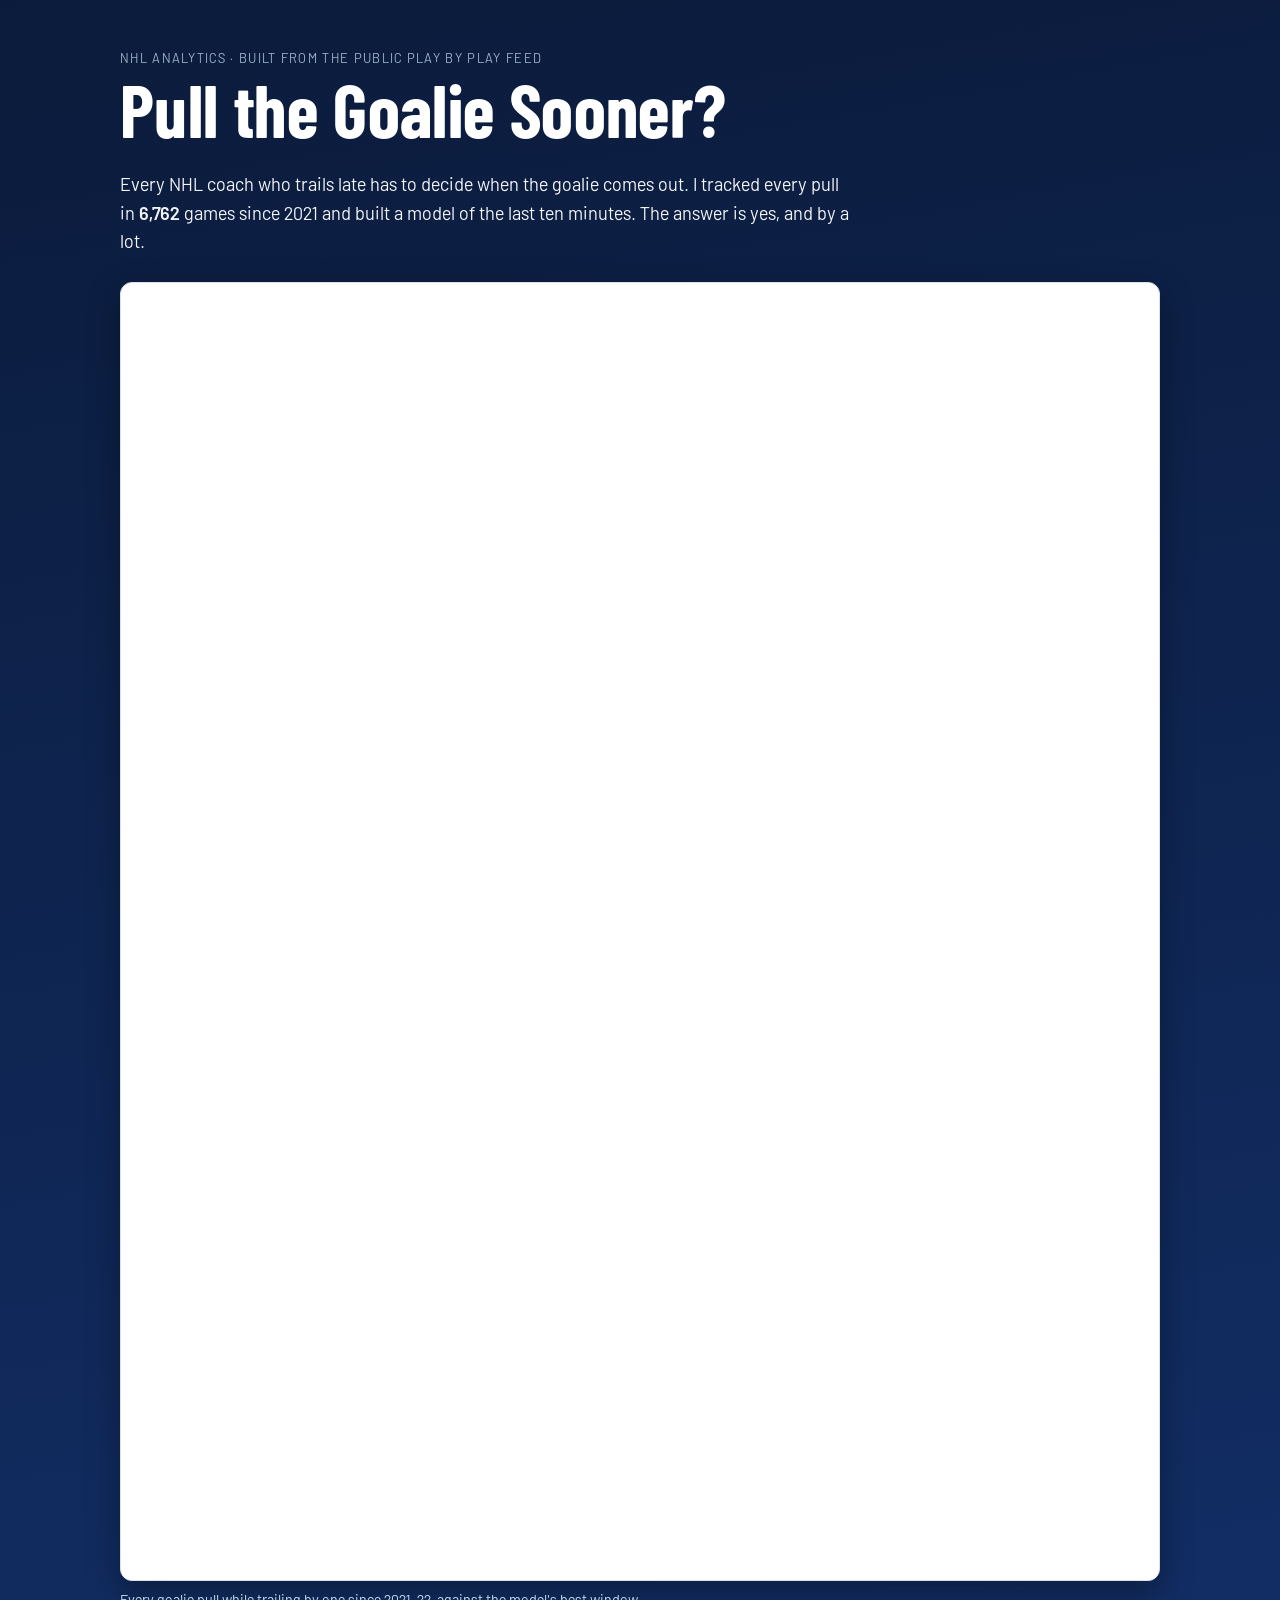
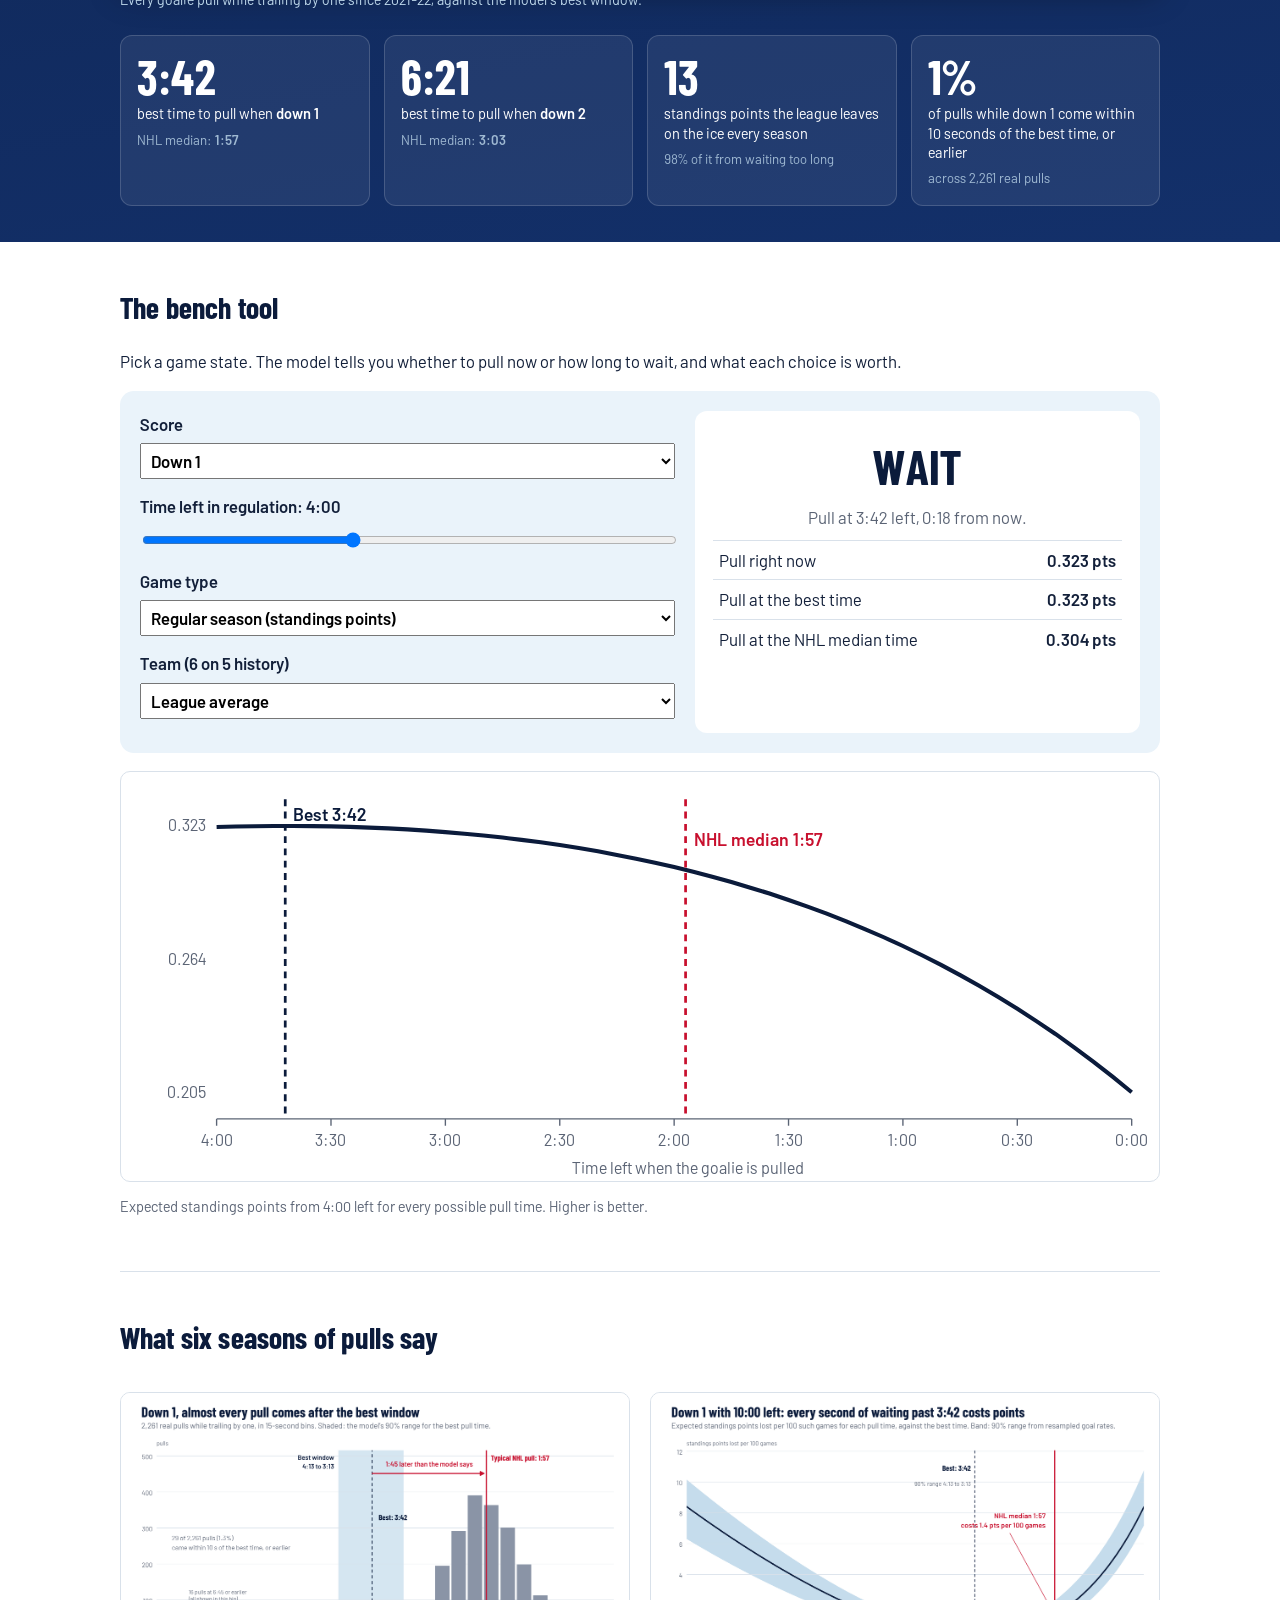
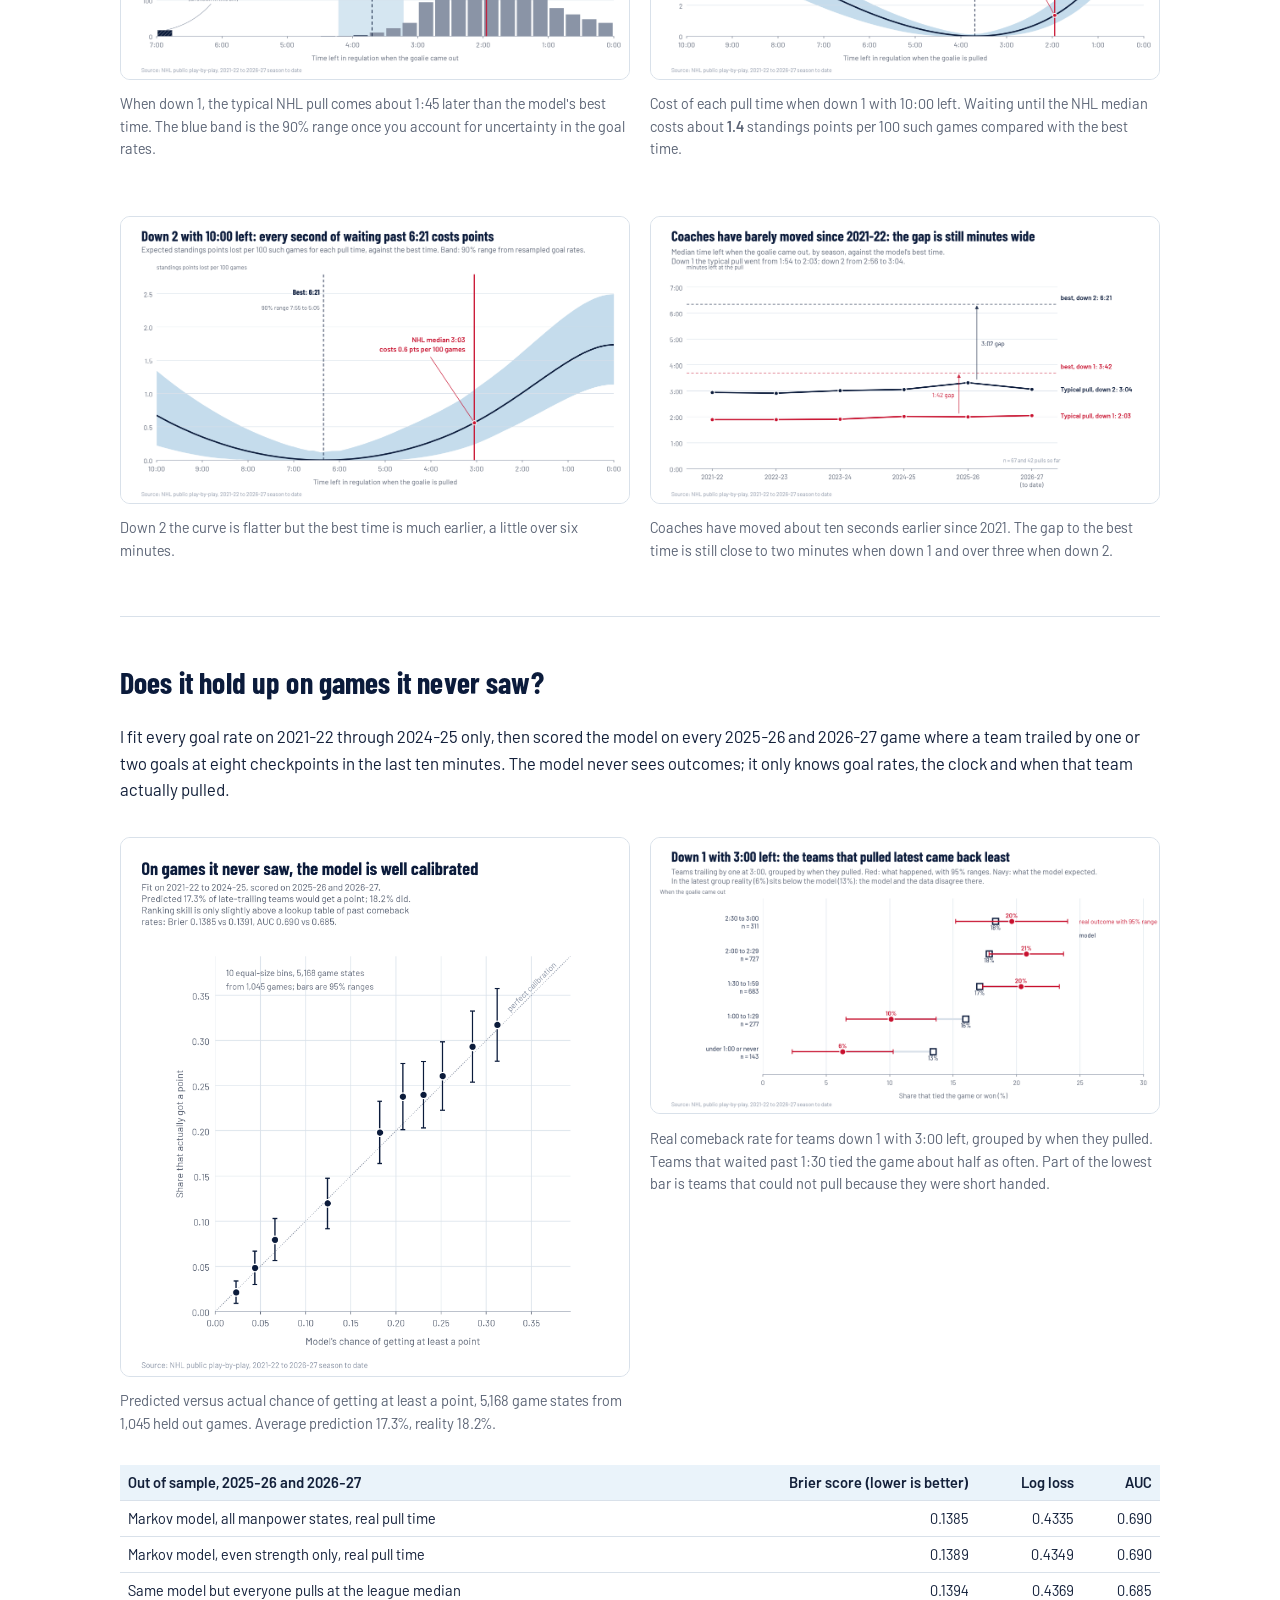
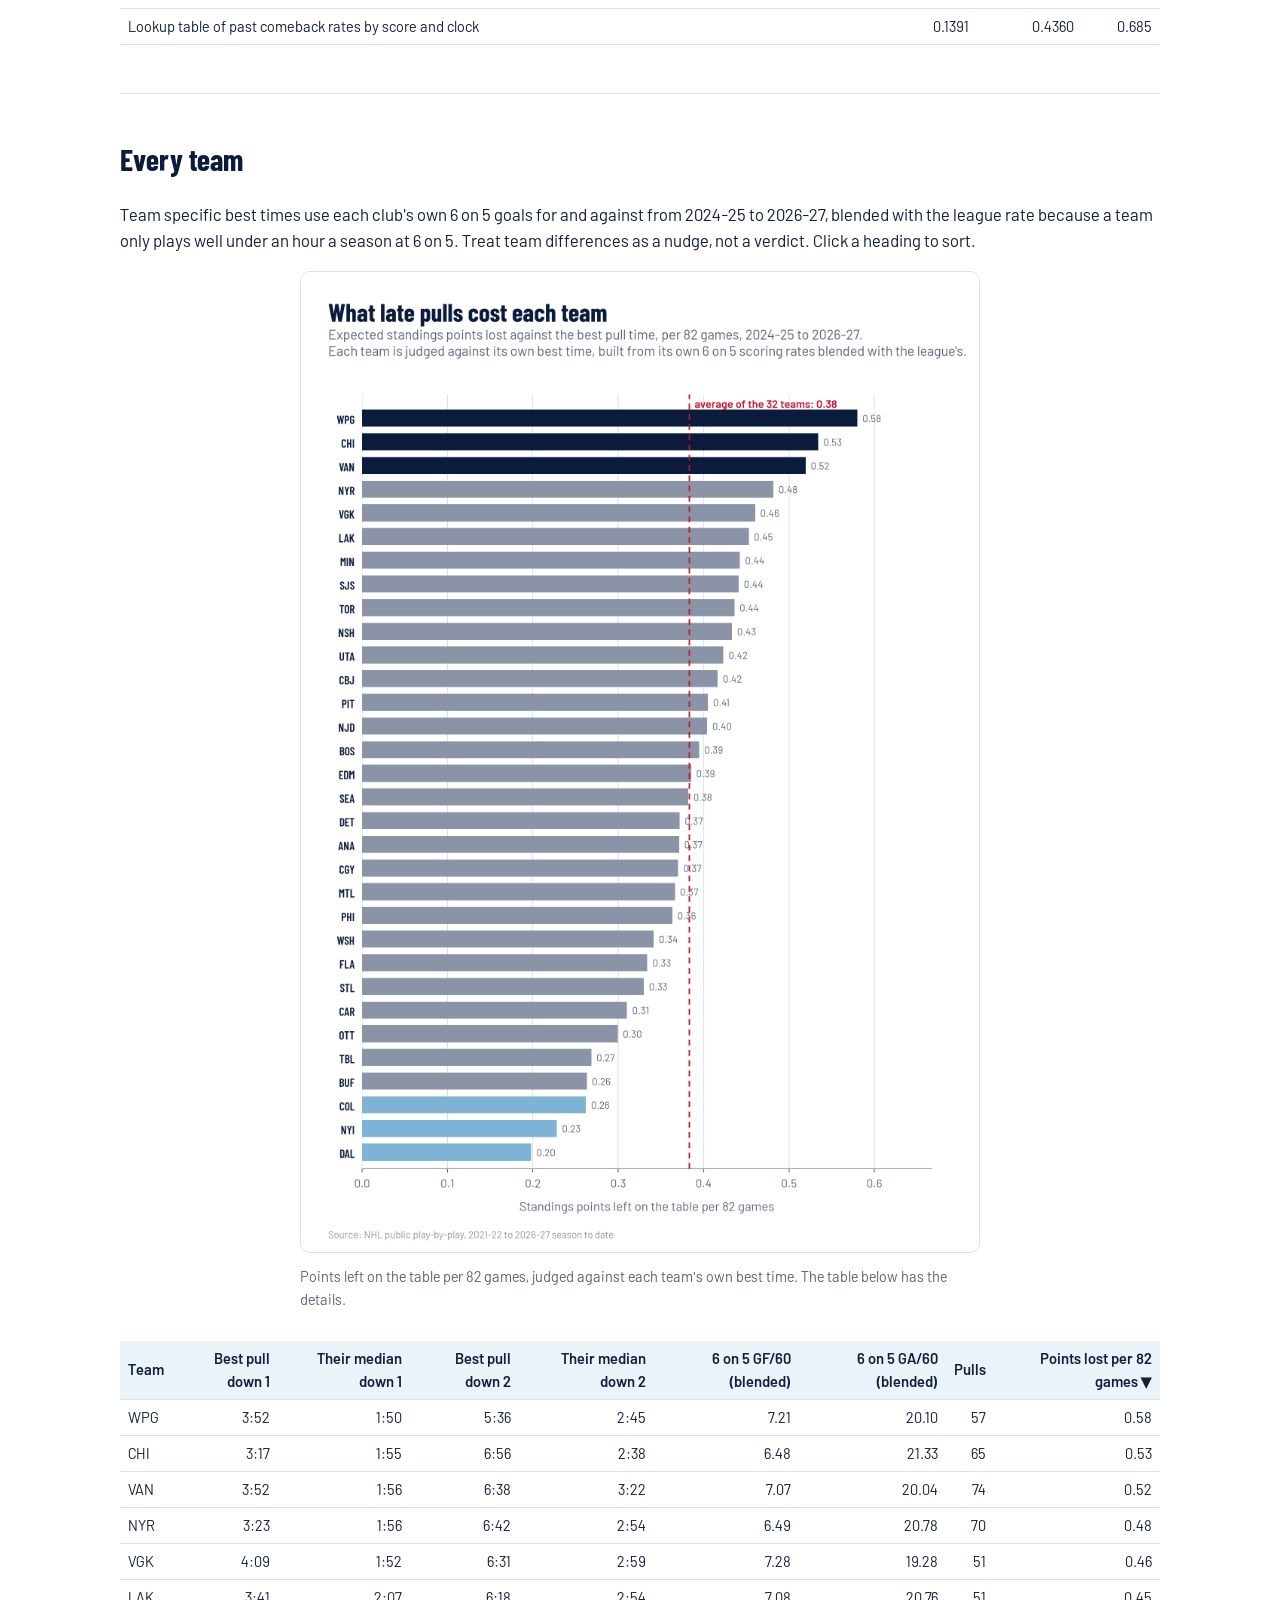
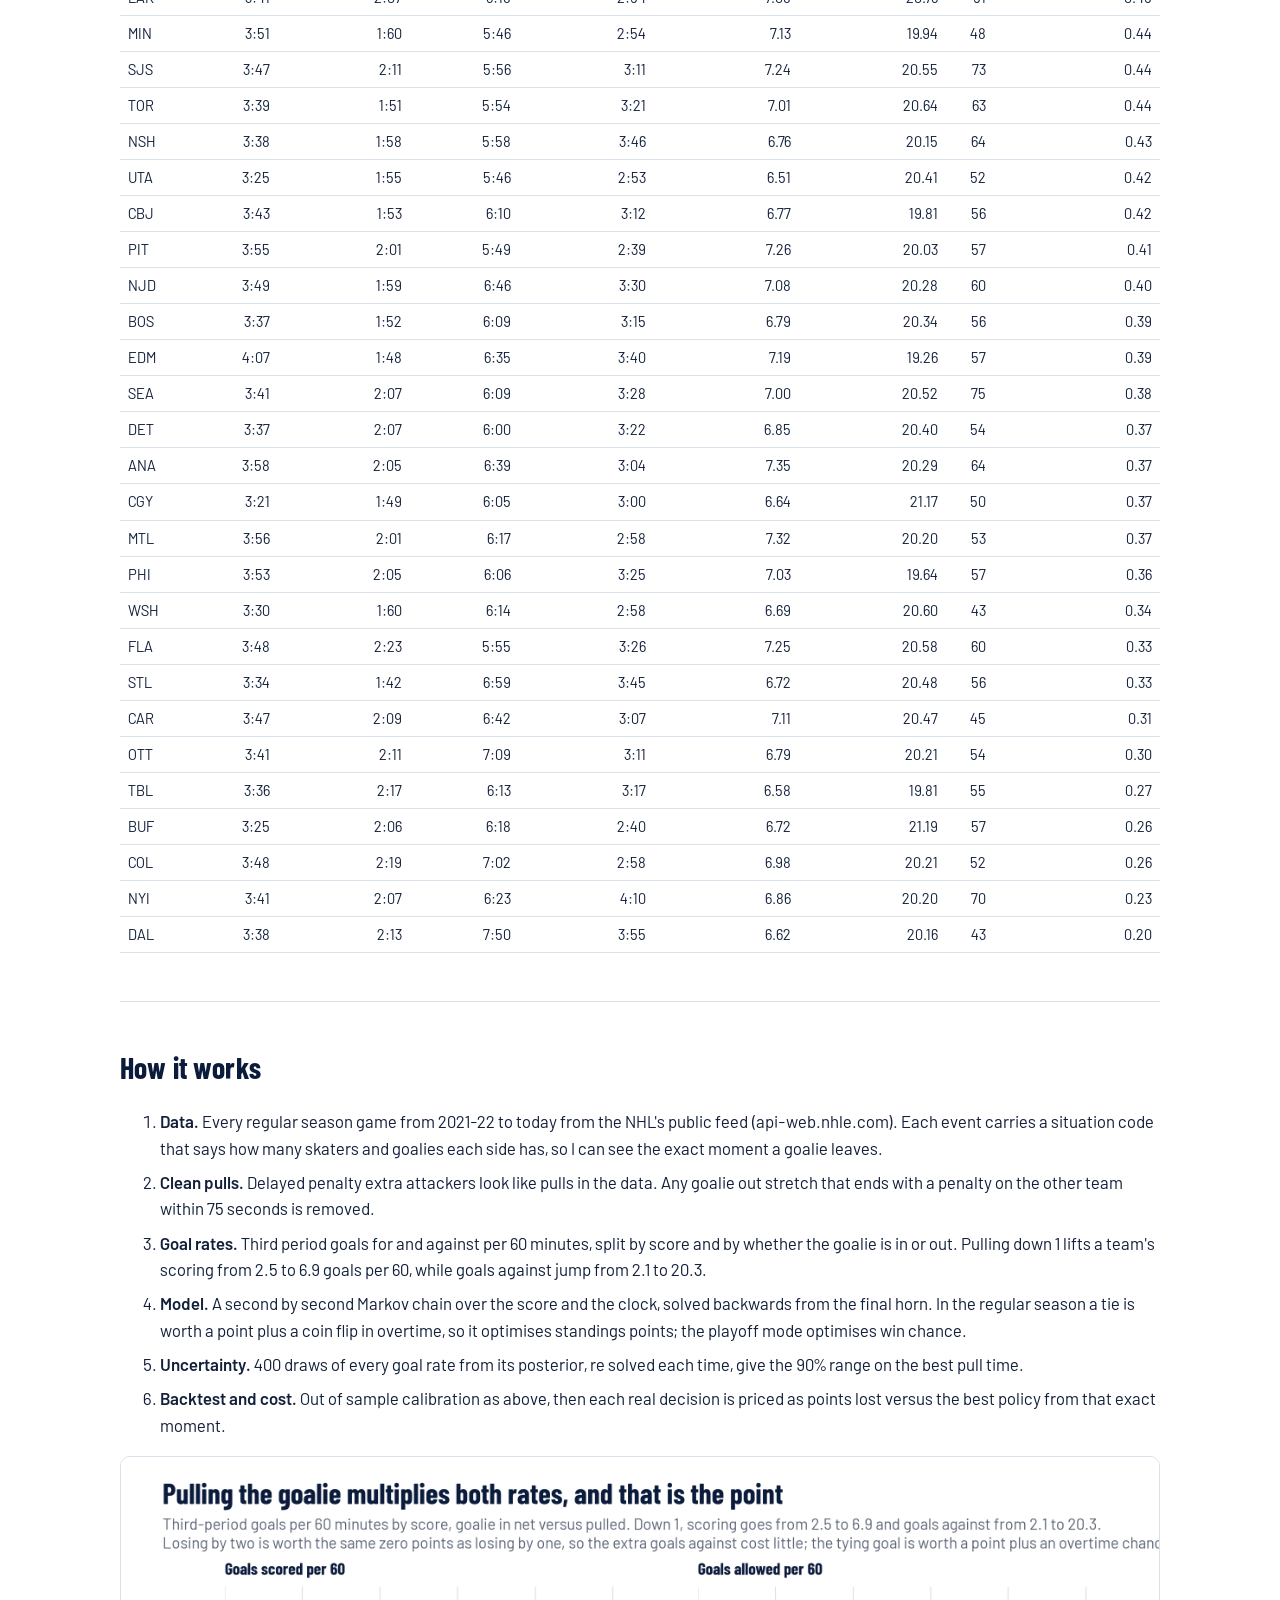
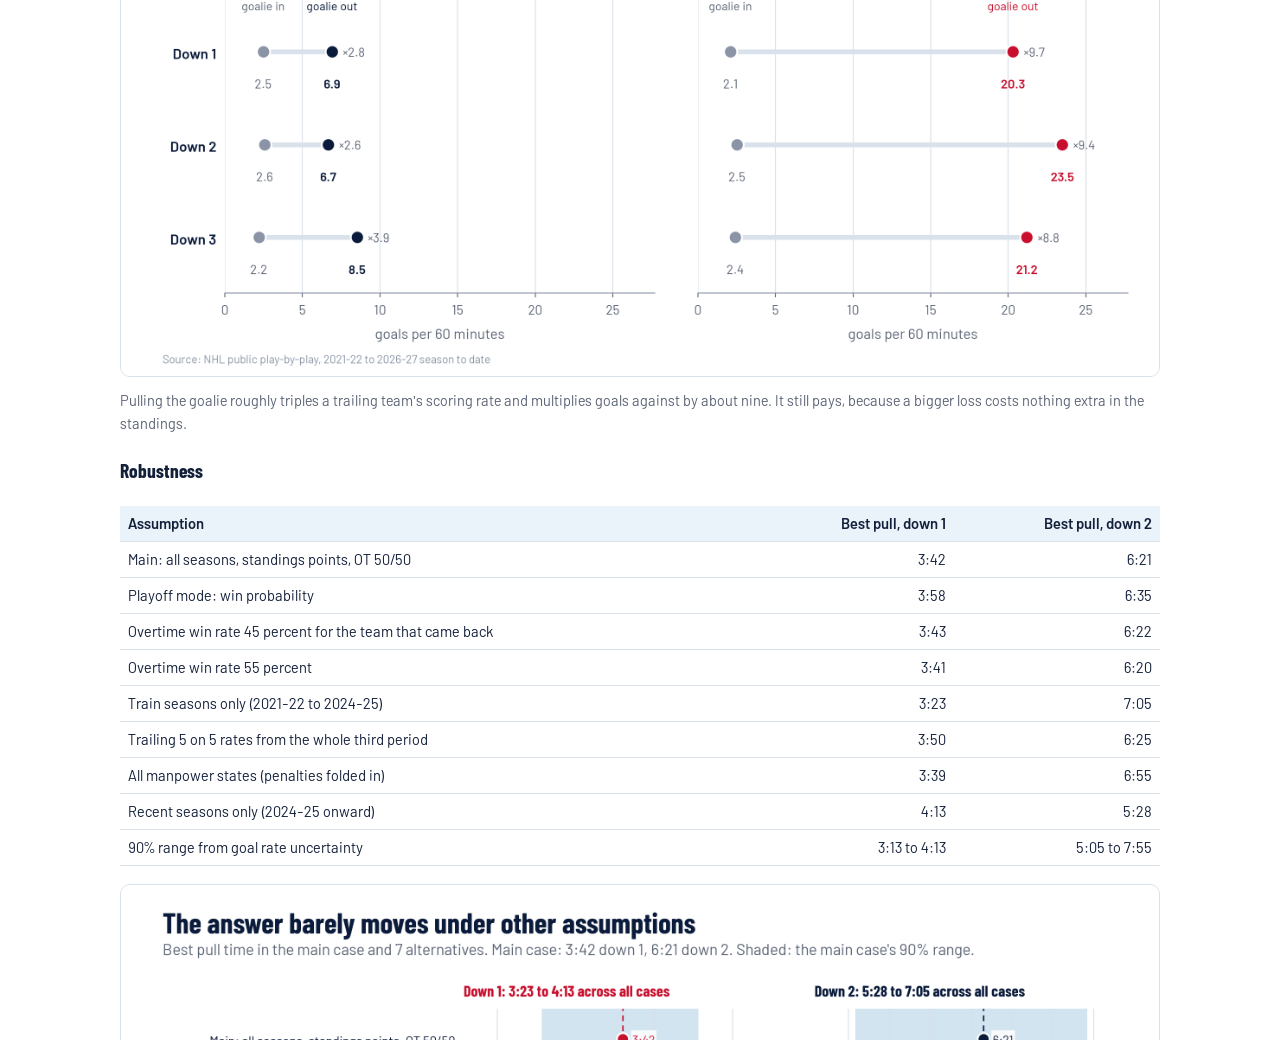
<file: docs/index.html>
<!doctype html>
<html lang="en">
<head>
<meta charset="utf-8">
<meta name="viewport" content="width=device-width, initial-scale=1">
<title>Pull the Goalie Sooner? NHL goalie pull timing, backtested</title>
<meta name="description" content="When should a trailing NHL team pull its goalie? A win probability model built on 6,700+ NHL games from the public play by play feed, backtested on seasons it never saw.">
<meta name="author" content="John Khan">
<link rel="icon" href="data:image/svg+xml,%3Csvg xmlns=%22http://www.w3.org/2000/svg%22 viewBox=%220 0 16 16%22%3E%3Ccircle cx=%228%22 cy=%228%22 r=%227%22 fill=%22%230B1B3B%22/%3E%3C/svg%3E">
<link rel="stylesheet" href="style.css">
</head>
<body>
<header class="hero">
  <div class="wrap">
    <p class="kicker">NHL analytics · built from the public play by play feed</p>
    <h1>Pull the Goalie Sooner?</h1>
    <p class="lede">Every NHL coach who trails late has to decide when the goalie comes out. I tracked every pull in <b id="nGames">6,762</b> games since 2021 and built a model of the last ten minutes. The answer is yes, and by a lot.</p>

    <figure class="hero-fig">
      <picture>
        <source media="(max-width: 640px)" srcset="img/hero_mobile.png" width="1080" height="1350">
        <img src="img/hero.png" width="1600" height="900" fetchpriority="high" decoding="async"
             alt="Histogram of 2,261 NHL goalie pulls while trailing by one goal, 2021-22 onward, on a game clock from 7:00 to 0:00. The model's best window, 4:13 to 3:13 left with the best time at 3:42, is shaded and almost empty. The pulls pile up around the typical NHL pull at 1:57, 1:45 later. 29 pulls, about 1.3 percent, came within 10 seconds of the best time, or earlier.">
      </picture>
      <figcaption>Every goalie pull while trailing by one since 2021-22, against the model's best window.</figcaption>
    </figure>

    <div class="cards">
      <div class="card"><div class="big" id="c1">3:42</div><div class="lab">best time to pull when <b>down 1</b></div><div class="sub">NHL median: <b id="m1">1:57</b></div></div>
      <div class="card"><div class="big" id="c2">6:21</div><div class="lab">best time to pull when <b>down 2</b></div><div class="sub">NHL median: <b id="m2">3:03</b></div></div>
      <div class="card"><div class="big" id="c3">13</div><div class="lab">standings points the league leaves on the ice every season</div><div class="sub"><span id="c3b">98%</span> of it from waiting too long</div></div>
      <div class="card"><div class="big" id="c4">1%</div><div class="lab">of pulls while down 1 come within 10 seconds of the best time, or earlier</div><div class="sub">across <span id="c4b">2,261</span> real pulls</div></div>
    </div>
  </div>
</header>

<main class="wrap">
<section id="tool">
  <h2>The bench tool</h2>
  <p>Pick a game state. The model tells you whether to pull now or how long to wait, and what each choice is worth.</p>
  <div class="tool">
    <div class="controls">
      <label>Score
        <select id="deficit"><option value="-1">Down 1</option><option value="-2">Down 2</option><option value="-3">Down 3</option></select></label>
      <label>Time left in regulation: <b id="tLabel">4:00</b>
        <input id="tLeft" type="range" min="10" max="600" step="5" value="240"></label>
      <label>Game type
        <select id="mode"><option value="points">Regular season (standings points)</option><option value="win">Playoffs (win chance)</option></select></label>
      <label>Team (6 on 5 history)
        <select id="team"><option value="">League average</option></select></label>
    </div>
    <div class="answer">
      <div id="verdict" class="verdict">WAIT</div>
      <div id="verdictSub" class="verdictSub"></div>
      <table class="mini">
        <tr><td>Pull right now</td><td id="vNow"></td></tr>
        <tr><td>Pull at the best time</td><td id="vBest"></td></tr>
        <tr><td>Pull at the NHL median time</td><td id="vMed"></td></tr>
      </table>
    </div>
  </div>
  <figure class="chart">
    <svg id="curve" viewBox="0 0 760 300" role="img" aria-label="Value of each pull time"></svg>
    <figcaption id="curveCap">Expected result from this moment for every possible pull time. Higher is better.</figcaption>
  </figure>
</section>

<section>
  <h2>What six seasons of pulls say</h2>
  <div class="grid2">
    <figure><img src="img/v2/hist_down1.png" loading="lazy" decoding="async" alt="Histogram of 2,261 NHL goalie pulls while trailing by one, on a game clock from 7:00 to 0:00. The model's best window, 4:13 to 3:13 left, is shaded and nearly empty; the typical pull comes at 1:57, 1:45 after the best time of 3:42. 29 pulls (1.3%) came within 10 seconds of the best time, or earlier. The last bar on the left holds every pull at 6:45 or earlier."><figcaption>When down 1, the typical NHL pull comes about 1:45 later than the model's best time. The blue band is the 90% range once you account for uncertainty in the goal rates.</figcaption></figure>
    <figure><img src="img/v2/curve_down1.png" loading="lazy" decoding="async" alt="U-shaped curve of standings points lost per 100 games by goalie pull time when trailing by one with 10:00 left, with a 90% uncertainty band. The minimum is at 3:42 left (90% range 4:13 to 3:13). The NHL median pull at 1:57 costs about 1.4 points per 100 games."><figcaption>Cost of each pull time when down 1 with 10:00 left. Waiting until the NHL median costs about <b id="costMed">1.4</b> standings points per 100 such games compared with the best time.</figcaption></figure>
    <figure><img src="img/v2/curve_down2.png" loading="lazy" decoding="async" alt="U-shaped curve of standings points lost per 100 games by goalie pull time when trailing by two with 10:00 left, with a 90% uncertainty band. The minimum is at 6:21 left (90% range 7:55 to 5:05). The NHL median pull at 3:03 costs about 0.6 points per 100 games."><figcaption>Down 2 the curve is flatter but the best time is much earlier, a little over six minutes.</figcaption></figure>
    <figure><img src="img/v2/trend.png" loading="lazy" decoding="async" alt="Line chart of the NHL median goalie pull time by season from 2021-22 to 2026-27. Down one it moved from 1:54 to 2:03 against a best time of 3:42; down two from 2:56 to 3:04 against 6:21. The last season is partial."><figcaption>Coaches have moved about ten seconds earlier since 2021. The gap to the best time is still close to two minutes when down 1 and over three when down 2.</figcaption></figure>
  </div>
</section>

<section>
  <h2>Does it hold up on games it never saw?</h2>
  <p>I fit every goal rate on 2021-22 through 2024-25 only, then scored the model on every 2025-26 and 2026-27 game where a team trailed by one or two goals at eight checkpoints in the last ten minutes. The model never sees outcomes; it only knows goal rates, the clock and when that team actually pulled.</p>
  <div class="grid2">
    <figure><img src="img/v2/calibration.png" loading="lazy" decoding="async" alt="Calibration plot of predicted against observed chance of getting at least a point, 10 bins with 95% ranges, all close to the diagonal from 0.02 to 0.31. Fit on 2021-22 to 2024-25, tested on 2025-26 and 2026-27. Predicted 17.3%, observed 18.2%. Brier 0.1385 against a baseline of 0.1391; AUC 0.690 against 0.685."><figcaption id="calCap"></figcaption></figure>
    <figure><img src="img/v2/buckets_down1.png" loading="lazy" decoding="async" alt="Dot plot of the share of teams trailing by one with 3:00 left that tied or won, grouped by when the goalie came out, with 95% ranges, against the model's expectation. 2:30 to 3:00: 20% real, 18% model, n=311. 2:00 to 2:29: 21% real, 18% model, n=727. 1:30 to 1:59: 20% real, 17% model, n=683. 1:00 to 1:29: 10% real, 16% model, n=277. under 1:00 or never: 6% real, 13% model, n=143."><figcaption>Real comeback rate for teams down 1 with 3:00 left, grouped by when they pulled. Teams that waited past 1:30 tied the game about half as often. Part of the lowest bar is teams that could not pull because they were short handed.</figcaption></figure>
  </div>
  <table class="data" id="btTable"></table>
</section>

<section>
  <h2>Every team</h2>
  <p>Team specific best times use each club's own 6 on 5 goals for and against from <span id="teamSeasons"></span>, blended with the league rate because a team only plays well under an hour a season at 6 on 5. Treat team differences as a nudge, not a verdict. Click a heading to sort.</p>
  <figure class="fig-narrow"><img src="img/v2/teams.png" loading="lazy" decoding="async" alt="Horizontal bar chart ranking all 32 NHL teams by standings points lost to late goalie pulls per 82 games, 2024-25 to 2026-27. WPG loses the most at 0.58, DAL the least at 0.20; the league average is 0.38."><figcaption>Points left on the table per 82 games, judged against each team's own best time. The table below has the details.</figcaption></figure>
  <div class="scroll"><table class="data sortable" id="teamTable"></table></div>
</section>

<section>
  <h2>How it works</h2>
  <ol class="method">
    <li><b>Data.</b> Every regular season game from 2021-22 to today from the NHL's public feed (api-web.nhle.com). Each event carries a situation code that says how many skaters and goalies each side has, so I can see the exact moment a goalie leaves.</li>
    <li><b>Clean pulls.</b> Delayed penalty extra attackers look like pulls in the data. Any goalie out stretch that ends with a penalty on the other team within 75 seconds is removed.</li>
    <li><b>Goal rates.</b> Third period goals for and against per 60 minutes, split by score and by whether the goalie is in or out. Pulling down 1 lifts a team's scoring from <span id="r1">2.5</span> to <span id="r2">6.9</span> goals per 60, while goals against jump from <span id="r3">2.1</span> to <span id="r4">20.3</span>.</li>
    <li><b>Model.</b> A second by second Markov chain over the score and the clock, solved backwards from the final horn. In the regular season a tie is worth a point plus a coin flip in overtime, so it optimises standings points; the playoff mode optimises win chance.</li>
    <li><b>Uncertainty.</b> 400 draws of every goal rate from its posterior, re solved each time, give the 90% range on the best pull time.</li>
    <li><b>Backtest and cost.</b> Out of sample calibration as above, then each real decision is priced as points lost versus the best policy from that exact moment.</li>
  </ol>
  <figure><img src="img/v2/rates.png" loading="lazy" decoding="async" alt="Two dumbbell charts of third-period goals scored and allowed per 60 minutes with the goalie in net versus pulled, for teams trailing by one, two and three. Down 1: scored 2.5 to 6.9, allowed 2.1 to 20.3. Down 2: scored 2.6 to 6.7, allowed 2.5 to 23.5. Down 3: scored 2.2 to 8.5, allowed 2.4 to 21.2."><figcaption>Pulling the goalie roughly triples a trailing team's scoring rate and multiplies goals against by about nine. It still pays, because a bigger loss costs nothing extra in the standings.</figcaption></figure>
  <h3>Robustness</h3>
  <table class="data" id="sensTable"></table>
  <figure><img src="img/v2/sensitivity.png" loading="lazy" decoding="async" alt="Dot plot of the best goalie pull time in the main case and 7 alternative assumptions. Down one it stays between 3:23 and 4:13; down two between 5:28 and 7:05. Cases: Main: all seasons, standings points, OT 50/50: 3:42 and 6:21; Playoff mode: win probability: 3:58 and 6:35; Overtime win rate 45 percent for the team that came back: 3:43 and 6:22; Overtime win rate 55 percent: 3:41 and 6:20; Train seasons only (2021-22 to 2024-25): 3:23 and 7:05; Trailing 5 on 5 rates from the whole third period: 3:50 and 6:25; All manpower states (penalties folded in): 3:39 and 6:55; Recent seasons only (2024-25 onward): 4:13 and 5:28."><figcaption>Under every setting tested, the best time down 1 stays between 3:23 and 4:13 left.</figcaption></figure>
  <h3>Limits</h3>
  <p>The model treats both teams as league average unless you pick a team, ignores which zone the faceoff is in, and assumes the coach can pull at any second. Real coaches wait for possession or an offensive zone draw, which is one reason to start looking for the moment a little before the best time, not after it.</p>
</section>
</main>
<footer><div class="wrap">Built by John Khan, Toronto, Ontario, for the AQX Sports Analytics Data Bowl 4.0. Data from the NHL public play by play feed. Code under the MIT License.</div></footer>
<script type="module" src="app.js"></script>
</body>
</html>
</file>
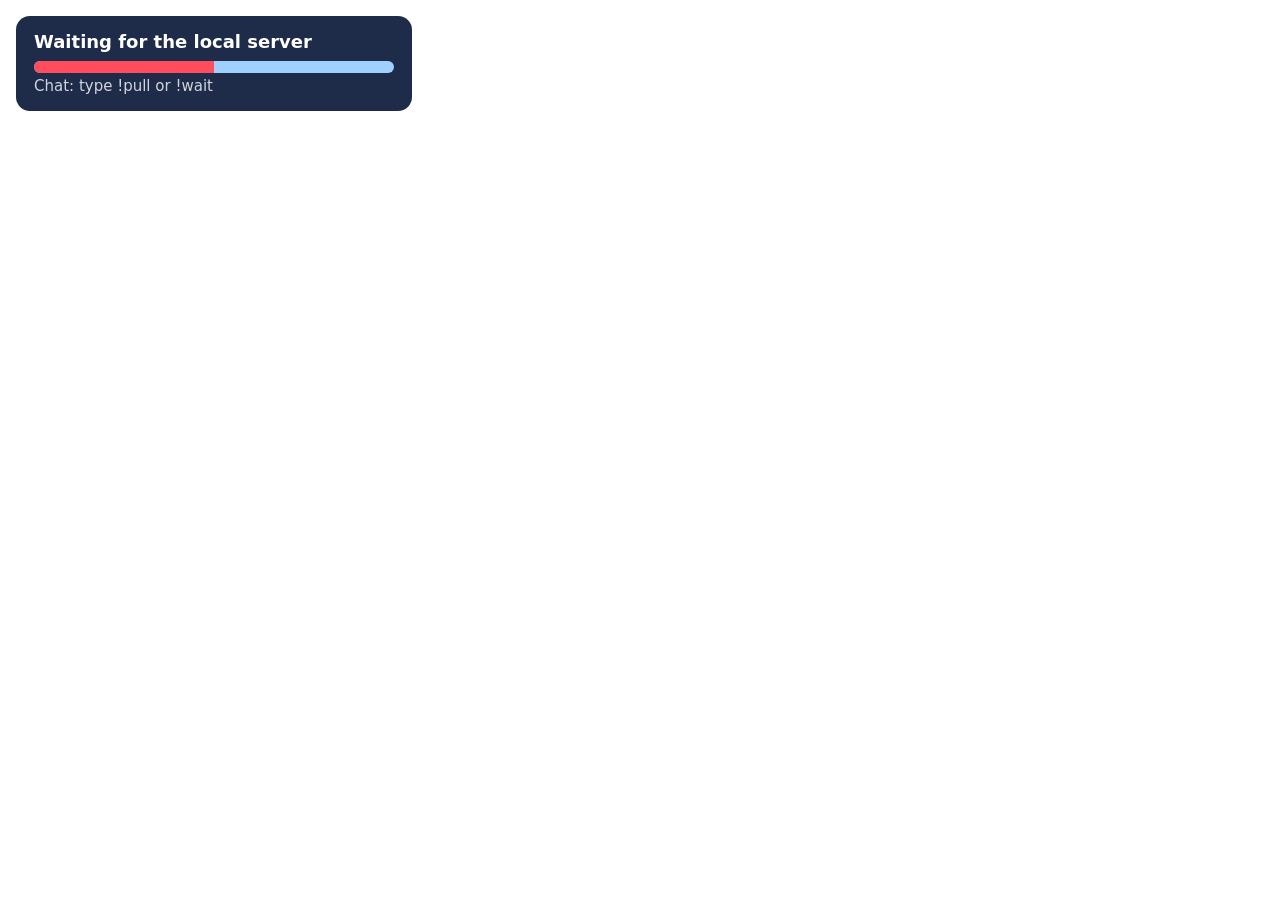
<file: docs/overlay.html>
<!doctype html>
<html lang="en">
<head>
<meta charset="utf-8">
<title>Pull the Goalie Live overlay</title>
<meta name="author" content="John Khan">
<style>
  body{margin:0;background:transparent;font:600 18px/1.3 system-ui,sans-serif;color:#fff}
  .box{display:inline-block;margin:16px;padding:14px 18px;border-radius:14px;background:rgba(11,27,59,.92);min-width:360px}
  .row{display:flex;justify-content:space-between;gap:16px}.score{font-size:28px;font-weight:900}
  .call{margin-top:8px;font-size:30px;font-weight:900}.pull{color:#ff4d5e}.wait{color:#9fd0ff}
  .bar{height:12px;background:#9fd0ff;border-radius:6px;overflow:hidden;margin-top:8px}.bar i{display:block;height:100%;background:#ff4d5e}
  small{opacity:.8;font-weight:500}
</style>
</head>
<body>
<!-- Usage: overlay.html?game=2026020150&api=http://localhost:8787  (add &at=240 to replay a finished game) -->
<div class="box">
  <div class="row"><span id="teams">Loading</span><span class="score" id="score"></span></div>
  <small id="clock"></small>
  <div class="call" id="call"></div>
  <small id="detail"></small>
  <div class="bar"><i id="votebar" style="width:50%"></i></div>
  <small id="votes">Chat: type !pull or !wait</small>
</div>
<script>
const q = new URLSearchParams(location.search);
const api = q.get("api") || "http://localhost:8787", game = q.get("game"), at = q.get("at");
const clock = (s) => `${Math.floor(s / 60)}:${String(s % 60).padStart(2, "0")}`;
async function tick() {
  try {
    const s = await (await fetch(`${api}/state?game=${game}${at ? `&at=${at}` : ""}`)).json();
    const [h, a] = s.teams;
    document.getElementById("teams").textContent = `${a.team} at ${h.team}`;
    document.getElementById("score").textContent = `${a.score} : ${h.score}`;
    document.getElementById("clock").textContent = `Period ${s.period}, ${s.clock} left`;
    const t = s.teams.find((x) => x.deficit < 0);
    const c = document.getElementById("call"), d = document.getElementById("detail");
    if (!t) { c.textContent = "Tie game"; c.className = "call"; d.textContent = ""; }
    else {
      const k = t.call;
      c.textContent = k.action === "PULL" ? `${t.team}: PULL NOW` : `${t.team}: WAIT ${clock(k.seconds_until)}`;
      c.className = `call ${k.action === "PULL" ? "pull" : "wait"}`;
      d.textContent = `Model's best pull time: ${clock(k.pull_at)} left${t.goalie_in ? "" : " (goalie is already out)"}`;
    }
    const v = await (await fetch(`${api}/votes?game=${game}`)).json();
    const n = v.pull + v.wait;
    document.getElementById("votebar").style.width = `${n ? (v.pull / n) * 100 : 50}%`;
    document.getElementById("votes").textContent = `Chat: ${v.pull} pull, ${v.wait} wait`;
  } catch (e) { document.getElementById("teams").textContent = "Waiting for the local server"; }
}
tick(); setInterval(tick, 5000);
</script>
</body>
</html>
</file>
<file: docs/style.css>
:root{--navy:#0B1B3B;--red:#C8102E;--ice:#EAF3FA;--blue:#7FB3D5;--grey:#5B6475;--line:#d9e1ea}
*{box-sizing:border-box}body{margin:0;font:16px/1.55 system-ui,-apple-system,"Segoe UI",Roboto,sans-serif;color:#13203a;background:#fff}
.wrap{max-width:1080px;margin:0 auto;padding:0 20px}
.hero{background:linear-gradient(160deg,var(--navy),#16336b);color:#fff;padding:48px 0 36px}
.kicker{text-transform:uppercase;letter-spacing:.08em;font-size:.8rem;opacity:.8;margin:0}
h1{font-size:clamp(2rem,5vw,3.2rem);margin:.2em 0}.lede{max-width:720px;font-size:1.1rem;opacity:.95}
.cards{display:grid;grid-template-columns:repeat(auto-fit,minmax(220px,1fr));gap:14px;margin-top:24px}
.card{background:rgba(255,255,255,.08);border:1px solid rgba(255,255,255,.18);border-radius:12px;padding:16px}
.big{font-size:2.4rem;font-weight:800;line-height:1}.sub{opacity:.8;font-size:.9rem;margin-top:6px}
section{padding:36px 0;border-bottom:1px solid var(--line)}h2{font-size:1.6rem;margin:.2em 0 .4em;color:var(--navy)}
.tool{display:grid;grid-template-columns:1.2fr 1fr;gap:20px;background:var(--ice);border-radius:14px;padding:20px}
@media(max-width:760px){.tool{grid-template-columns:1fr}}
.controls label{display:block;margin-bottom:14px;font-weight:600}.controls select,.controls input{display:block;width:100%;margin-top:6px;font:inherit;padding:6px}
.answer{background:#fff;border-radius:12px;padding:18px;text-align:center}
.verdict{font-size:3rem;font-weight:900;letter-spacing:.04em}.verdict.pull{color:var(--red)}.verdict.wait{color:var(--navy)}
.verdictSub{color:var(--grey);margin-bottom:10px}
table.mini{width:100%;border-collapse:collapse}table.mini td{padding:6px;border-top:1px solid var(--line);text-align:left}table.mini td+td{text-align:right;font-weight:700}
figure{margin:18px 0}figure img{width:100%;border:1px solid var(--line);border-radius:10px}figcaption{color:var(--grey);font-size:.92rem;margin-top:6px}
.grid2{display:grid;grid-template-columns:1fr 1fr;gap:20px}@media(max-width:760px){.grid2{grid-template-columns:1fr}}
.chart svg{width:100%;height:auto;background:#fff;border:1px solid var(--line);border-radius:10px}
table.data{border-collapse:collapse;width:100%;font-size:.93rem;margin:12px 0}table.data th,table.data td{padding:6px 8px;border-bottom:1px solid var(--line);text-align:right}
table.data th:first-child,table.data td:first-child{text-align:left}table.data th{background:var(--ice);cursor:default}
table.sortable th{cursor:pointer}.scroll{overflow-x:auto}
.method li{margin-bottom:8px}footer{background:var(--navy);color:#fff;padding:22px 0;font-size:.9rem}

@font-face{font-family:"Barlow";font-style:normal;font-weight:400;font-display:swap;src:url("fonts/Barlow-Regular.woff2") format("woff2")}
@font-face{font-family:"Barlow";font-style:normal;font-weight:600;font-display:swap;src:url("fonts/Barlow-SemiBold.woff2") format("woff2")}
@font-face{font-family:"Barlow Condensed";font-style:normal;font-weight:700;font-display:swap;src:url("fonts/BarlowCondensed-Bold.woff2") format("woff2")}

:root{--ice-text:#BFD9EC;--display:"Barlow Condensed","Roboto Condensed","Arial Narrow",system-ui,sans-serif;--text:"Barlow","Inter",system-ui,-apple-system,"Segoe UI",Roboto,sans-serif}

body{font-family:var(--text);font-size:17px;line-height:1.55}
h1,h2,h3,.big,.verdict{font-family:var(--display);letter-spacing:.005em}
h2{font-size:1.9rem}

/* hero, mobile first */
.hero{background:linear-gradient(170deg,var(--navy) 0%,#13306a 100%);color:#fff;padding:32px 0 28px}
.hero .kicker{font-size:.78rem;letter-spacing:.1em;color:var(--ice-text);margin:0 0 6px}
.hero h1{font-size:clamp(2.6rem,11vw,4.6rem);line-height:.95;margin:0 0 .35em;font-weight:700}
.hero .lede{max-width:46rem;font-size:1.08rem;color:#fff;opacity:.95;margin:0 0 20px}
.hero .lede b{font-weight:600}

.hero-fig{margin:0 0 18px}
.hero-fig img{display:block;width:100%;height:auto;background:#fff;border-radius:12px;box-shadow:0 12px 32px rgba(0,0,0,.35)}
.hero-fig figcaption{color:var(--ice-text);font-size:.9rem;margin-top:8px}

.hero .cards{display:grid;grid-template-columns:1fr 1fr;gap:10px;margin:0}
.hero .card{background:rgba(255,255,255,.07);border:1px solid rgba(255,255,255,.16);border-radius:12px;padding:12px 14px;min-width:0}
.hero .big{font-size:2.6rem;line-height:1;font-weight:700;margin-bottom:4px}
.hero .lab{font-size:.92rem;line-height:1.3}
.hero .lab b{font-weight:600}
.hero .sub{color:var(--ice-text);font-size:.84rem;margin-top:6px}

@media (min-width:640px){
  .hero{padding:48px 0 36px}
  .hero .kicker{font-size:.82rem}
  .hero .lede{font-size:1.15rem;margin-bottom:26px}
  .hero-fig{margin-bottom:24px}
  .hero .cards{grid-template-columns:repeat(4,1fr);gap:14px}
  .hero .card{padding:16px}
  .hero .big{font-size:3rem}
}
@media (min-width:1000px){
  .hero h1{font-size:4.6rem}
}
.fig-narrow{max-width:680px;margin-left:auto;margin-right:auto}
</file>
